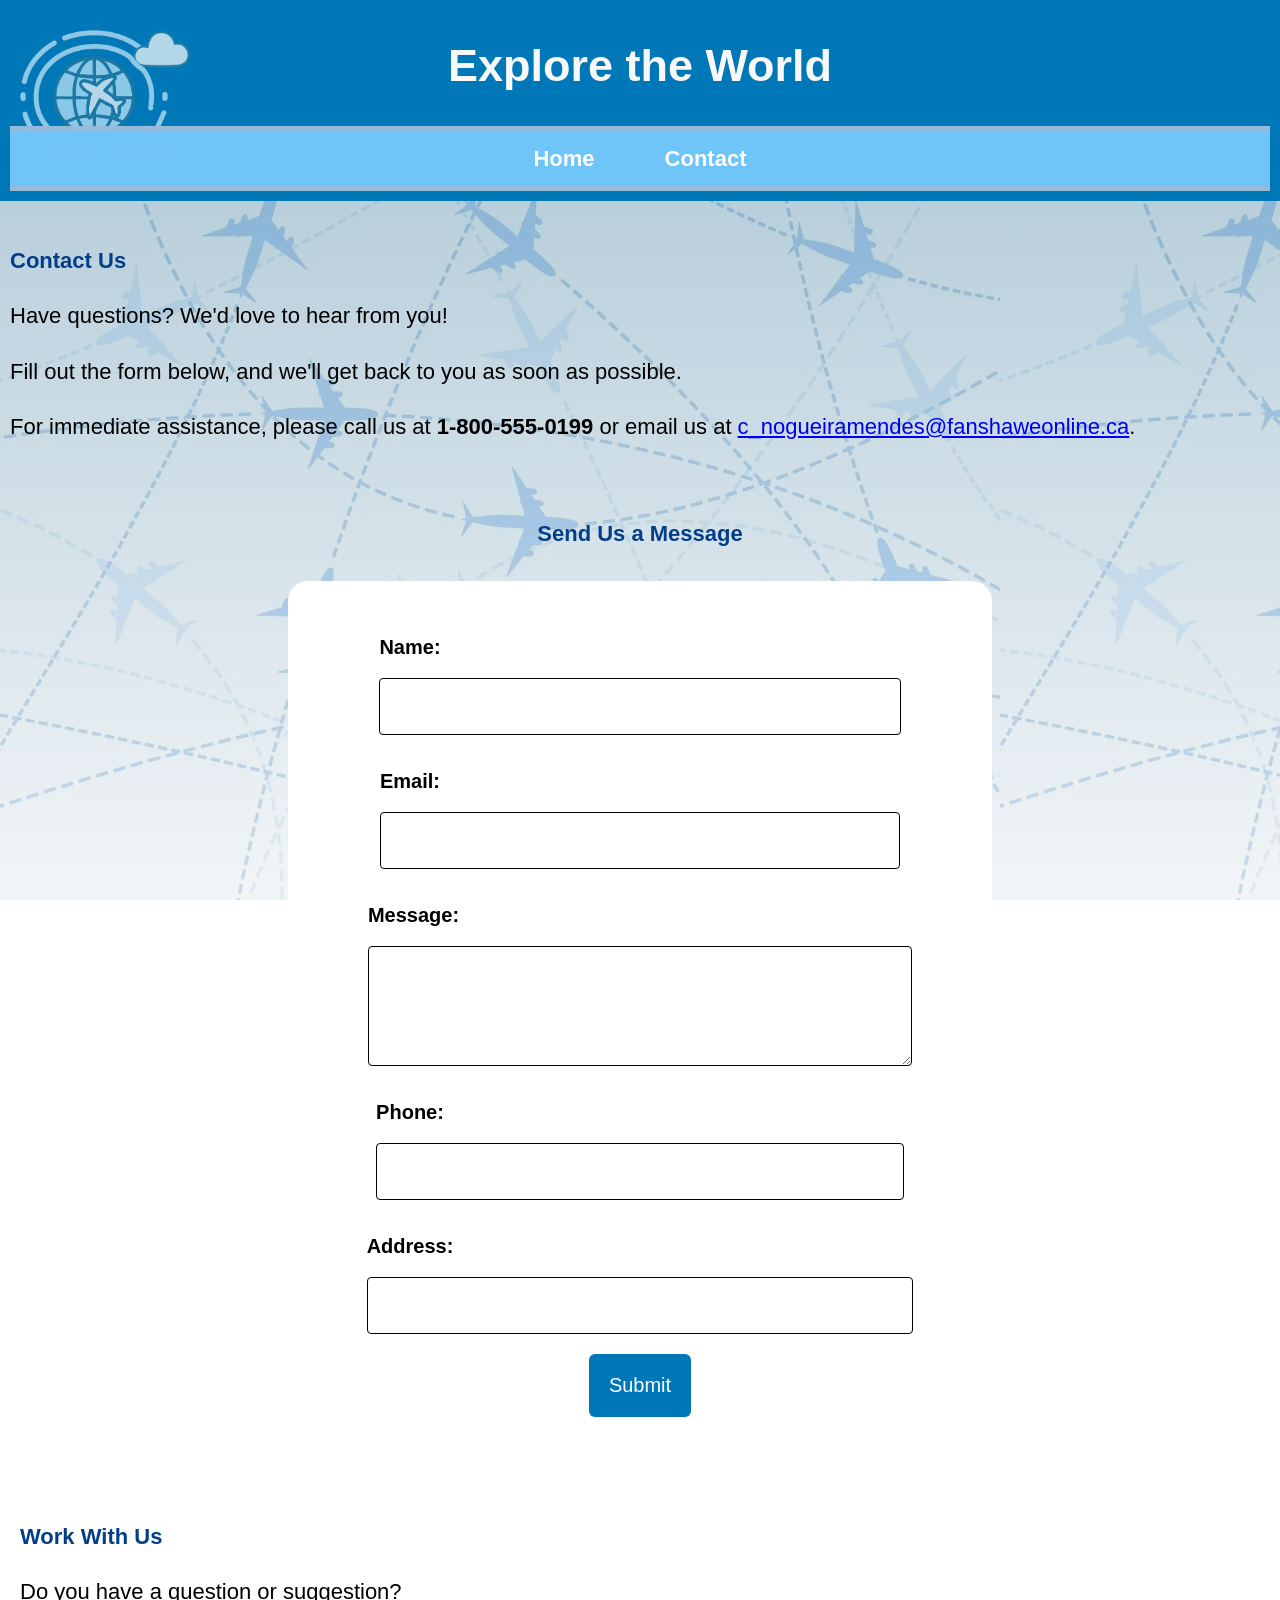
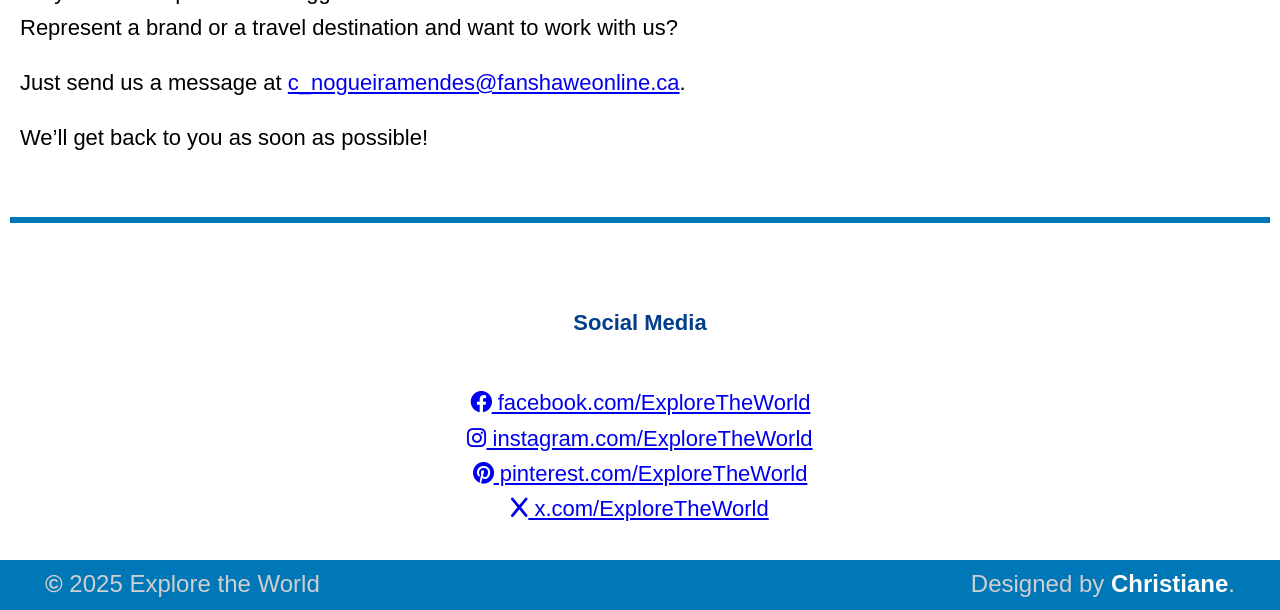
<file: contact.html>
<!DOCTYPE html>
<html lang="en">

<!-- Christiane Nogueira Mendes 
     Student ID: 1242980
     Course: Web Development amd Internet Application
     Project Front End  -->

<head>
    <meta charset="UTF-8">
    <meta name="viewport" content="width=device-width, initial-scale=1.0">
    <link
        href="https://fonts.googleapis.com/css2?family=Dancing+Script:wght@600&family=Roboto:wght@100;400;500;700&display=swap"
        rel="stylesheet" />
    <link href="https://cdnjs.cloudflare.com/ajax/libs/font-awesome/6.0.0-beta3/css/all.min.css" rel="stylesheet">
    <title>Explore the World - Contact Us</title>
    <link rel="stylesheet" href="./css/style.css" />
    <link rel="stylesheet" href="./css/queries.css" />
</head>

<body>
    <!-- Header Section -->
    <header>

        <!-- Logo and Title -->
        <image src="./images/logo.png" alt="Logo of the Explore the World Logo" class="logo" />
        <h1 class="title">Explore the World</h1>

        <!-- Navigation Menu -->
        <nav>
            <ul>
                <li><a href="index.html">Home</a></li>
                <li><a href="contact.html">Contact</a></li>
            </ul>
        </nav>
    </header>

    <!-- Main Content Section -->
    <main>
        <br><br>

        <!-- Contact introduction section -->
        <section class="contact-intro">
            <h2>Contact Us</h2>
            <p>Have questions? We'd love to hear from you!</p>
            <p>Fill out the form below, and we'll get back to you as soon as possible.</p>
            <p>For immediate assistance, please call us at <strong>1-800-555-0199</strong> or email us at
                <a href="mailto:c_nogueiramendes@fanshaweonline.ca">c_nogueiramendes@fanshaweonline.ca</a>.
            </p>
        </section>
        <br><br>

        <!-- Contact form section -->
        <section>
            <div class="contact-form-container">
                <h3>Send Us a Message</h3>
                <form class="contact-form">
                    <!-- User's name -->
                    <div class="form-group">
                        <label for="name">Name:</label>
                        <input type="text" id="name" name="name" required>
                    </div>

                    <!-- User's email -->
                    <div class="form-group">
                        <label for="email">Email:</label>
                        <input type="email" id="email" name="email" required>
                    </div>

                    <!-- Message textarea -->
                    <div class="form-group">
                        <label for="message">Message:</label>
                        <textarea id="message" name="message" rows="4" required></textarea>
                    </div>

                    <!-- Optional phone number -->
                    <div class="form-group">
                        <label for="phone">Phone:</label>
                        <input type="tel" id="phone" name="phone">
                    </div>

                    <!-- Optional address -->
                    <div class="form-group">
                        <label for="address">Address:</label>
                        <input type="text" id="address" name="address">
                    </div>

                    <!-- Submit button -->
                    <button type="submit">Submit</button>
                </form>
            </div>
        </section>
        <br><br>

        <!-- Collaboration and social media section -->
        <section class="contact">
            <h3>Work With Us</h3>
            <div class="collaboration-info">
                <p>Do you have a question or suggestion?<br>
                    Represent a brand or a travel destination and want to work with us?</p>
                <p>Just send us a message at
                    <a href="mailto:a.c_nogueiramendes@fanshaweonline.ca">c_nogueiramendes@fanshaweonline.ca</a>.
                </p>
                <p>We’ll get back to you as soon as possible!</p>
            </div>

            <br>
            <hr><br>

            <!-- Social media links -->
            <div class="social-media">
                <h3>Social Media</h3><br>
                <ul>
                    <li><a href="https://www.facebook.com/FanshaweCollege/" target="_blank">
                            <i class="fab fa-facebook"></i> facebook.com/ExploreTheWorld</a></li>
                    <li><a href="https://www.instagram.com/fanshawecollege/" target="_blank">
                            <i class="fab fa-instagram"></i> instagram.com/ExploreTheWorld</a></li>
                    <li><a href="https://ca.pinterest.com/fanshawecollege/" target="_blank">
                            <i class="fab fa-pinterest"></i> pinterest.com/ExploreTheWorld</a></li>
                    <li><a href="https://x.com/fanshawecollege" target="_blank">
                            <i class="fab fa-x"></i> x.com/ExploreTheWorld</a></li>
                </ul>
            </div>
        </section>

    </main>

    <!-- Footer Section -->
    <footer class="footer">
        <p class="left"><strong>&copy;</strong> 2025 Explore the World</p>
        <p class="right">Designed by <strong class="footer-name">Christiane</strong>.</p>
    </footer>
</body>

</html>
</file>
<file: css/style.css>
/* global settings */
*,
*::before,
*::after {
  box-sizing: inherit;
  padding: 0;
  margin: 0;
}

/* Global styles */
html {
  box-sizing: border-box;
  font-size: 62.5%;
  line-height: 1.6;
}

/* Base styles */
body {
  font-family: Arial, Helvetica, sans-serif;
  background: url(../images/background.jpg) repeat fixed;
  background-image: linear-gradient(to bottom, rgba(153, 185, 201, 0.8), rgba(245, 246, 246, 0.8)), url(../images/background.jpg);
}

/* Header styles */
 header {
  background-color: #0077b6;
  color: white;
  text-align: center;
  padding: 1rem;
  position: relative;
}

/* Header logo and title */
header .logo {
  display: block;
  margin: 2rem auto;
  opacity: 70%;
  width: 50%;
} 

.title {
  font-size: 3.5rem;
  text-align: center;
  padding-top: 2rem;
  color: #f8f8f9;
}

/* Navigation styles */
nav {
  background-color: #fff;
  text-align: center;
  font-size: 2.2rem;
  border-top: 5px solid rgb(151, 187, 221);
  border-bottom: 5px solid rgb(151, 187, 221);
  padding: 0.4rem 0;
  margin-top: 2.4rem;
}

/* Navigation links */
nav ul {
  list-style: none;
  text-align: center;
  font-size: 2.2rem;
  display: flex;
  flex-direction: column;
  background-color: #55bbf7d4;
}

nav a {
  color: white;
  text-decoration: none;
  font-weight: bold;
}

nav a:focus,
nav a:hover {
  text-decoration: underline;
  outline: 2px solid #fff;
  outline-offset: 4px;
}

/* Main content styles */
main {
  text-align: center;
}

/* intro and contact section styles */
.intro h2, .intro p, .contact-intro h2, .contact-intro p, .contact {
  font-size: 2rem;
  text-align:justify;
  padding: 1rem;
}

.intro h2, .contact-intro h2, .contact h3, .contact-form-container h3 {
 color: #023e8a;
}
 
/* Carousel styles */
.carousel {
  width: 100%;
  max-width: 600px;
  margin: 2rem auto;
  overflow: hidden;
  position: relative;
  border-radius: 10px;
  box-shadow: 0 4px 10px rgba(0, 0, 0, 0.2);
}

/* Carousel track */
.carousel-track {
  width: 100%;
  display: flex;
  animation: slide 9s infinite; /* Animação para rotação automática */
}

/* Carousel images */
.carousel-track img {
  width: 100%;
  flex-shrink: 0;
  transition: transform 0.5s ease-in-out;
  object-fit: cover; 
}

/* Carousel image hover effect */
@keyframes slide {
  0% { transform: translateX(0); }
  33% { transform: translateX(-100%); }
  66% { transform: translateX(-200%); }
  100% { transform: translateX(0); }
}

/* Gallery styles */
.gallery {
  display: flex;
  flex-direction: column;
  text-align: center;
  justify-content: center;
  gap: 2rem;
}

/* Gallery images */
.gallery img {
  width: 90%;
  border-radius: 8px;
  animation: fadeIn 1s ease-in;
  transition: transform 0.3s ease-in-out;
  box-shadow: 0 2px 5px rgba(0, 0, 0, 0.2);
  border: 2px solid #0077b6;
}

/* Travel destination styles */
.travel-destination {
  margin: 1rem;
  border: 1px solid grey;
  background-color: white;
  border-radius: 20px;
  padding: 2.4rem 1.2rem;
  width: 94%;
}

.travel-destination:hover,
.travel-destination:focus {
  transform: scale(1.05);
  outline: 3px solid #023e8a;
  outline-offset: 4px;
  border-radius: 8px;
}

.travel-destination h3 {
  color: #0077b6;
  font-size: 2.4rem;
  margin: 0.5rem 0;
}

.travel-destination p {
  font-size: 1.8rem;
  margin: 0.5rem 0;
}

/* Contact section styles */
.contact-form-container {
  display: flex;
  justify-content: center;
  align-items: center;
  flex-direction: column;
  margin-top: 2rem;
  font-size: 1.5rem;
}

.contact-form {
  margin-top: 2rem;
  margin-bottom: 2rem;
  height: auto;
  display: flex;
  flex-direction: column;
  align-items: center;
  background-color: white;
  padding: 3rem;
  width: 80%;
  border-radius: 20px;
}

.contact-form-container h3 {
  font-size: 2rem;
  text-align: center;
  padding: 1rem;
}

.contact-form-container p {
  font-size: 1.5rem;
  text-align: center;
  padding: 1rem;
}

form label {
  display: block;
  margin-top: 1rem;
  font-weight: bold;
}

form input,
form textarea {
  width: 100%;
  padding: 0.75rem;
  margin-top: 0.5rem;
  font-size: 1.8rem;
  border: 1px solid black;
  border-radius: 4px;  
}

.form-column {
  flex: 1; 
}

textarea {
  height: 12rem; 
  resize: vertical; 
}

form input:focus,
form textarea:focus {
  outline: 2px solid #0077b6;
  outline-offset: 2px;
  border-color: #0077b6;
}

/* Submit button styles */
button {
  margin-top: 1rem;
  padding: 1.5rem 1.5rem;
  background-color: #0077b6;
  color: white;
  font-size: 1.5rem;
  border: none;
  border-radius: 6px;
  cursor: pointer;
}

button:hover,
button:focus {
  background-color: #023e8a;
  outline: 2px solid #fff;
  outline-offset: 2px;
}

/* hr styles */
hr {
  border: solid #0077b6;
  height: 2px;
  background-color: #0d3e58;
  margin: 2rem 0;
}

/* social media icons styles */
ul.social-icons {
  list-style-type: none; 
  padding: 0;
  margin: 0; 
}

ul.social-icons li {
  margin-bottom: 10px; 
}

ul.social-icons li a {
  text-decoration: none; 
  color: #333; 
  font-size: 1.2rem; 
  display: flex; 
  align-items: center;
}

ul.social-icons li a i {
  margin-right: 8px; 
  font-size: 1.5rem; 
  color: #333; 
}

ul.social-icons li a:hover i {
  color: #0077b6;  
}

.social-icons {
  display: flex;
  justify-content: center;
  gap: 2rem;
  margin-top: 2rem;
  margin-bottom: 2rem;
}

.social-media {
  font-size: 2rem;
  margin: 2rem 0;
  text-align: center;
  color: #023e8a;
}

/* About section styles */
.about {
  padding: 2.4rem;
  background-color: #55bbf7d4;
  opacity: 70%;
}

.about h2 {
  font-size: 3.5rem;
  text-align: justify;
  padding: 2rem;
  color: #023e8a;
}

.about-logo {
  display: none;
}

.about-text {
  color: #070707;
  font-size: 2rem;
  margin: 2rem 0;
  text-align: justify;
}

/* Video section styles */
.video-container {
  position: relative;
  padding-bottom: 56.25%; 
  height: 0;
  overflow: hidden;
  max-width: 100%;
  margin: 2rem 0; 
  animation: fadeIn 1.5s ease-in-out; 
  animation-delay: 0.5s; 
}

.video-container iframe {
  position: absolute;
  top: 0;
  left: 0;
  width: 100%;
  height: 100%;
  border: none;
}

.video-about {
  font-size: 1.5rem;
  margin: 2rem 0;
  text-align: center;
  font-style: italic;   
}

/* Footer */
.footer {
  background-color: #0077b6;
  color: rgb(207, 207, 207);
  text-align: center;
  padding: 2.5rem;
  font-size: 2.4rem;
  border-top: 4px solid white;
}

.footer-name {
  color: #fff;
  font-size: 2.4rem;
}
</file>
<file: css/queries.css>
/* === GLOBAL STYLES === */
@keyframes fadeIn {
    from {
        opacity: 0;
        transform: translateY(20px); /* Move o elemento para baixo inicialmente */
    }
    to {
        opacity: 1;
        transform: translateY(0); /* Retorna à posição original */
    }
}

/* === MEDIA QUERIES === */

/* Tablet (iPad Air) - 820px and up */
@media only screen and (min-width: 820px) {
  
  /* Header logo and title */
  header .logo {
    padding-top: 1rem;
    display: flex;
    float: left;
    position: absolute;
    width: 17rem;
    margin: 1rem;
  }

  .title {
    font-size: 4.5rem;
    text-align: center;
    padding-top: 2rem;
  }

  /* Navigation bar */
  nav {
    background-color: white;
    opacity: 99%;
    padding: 0rem;
    justify-content: center;
  }

  nav ul {
    list-style: none;
    font-size: 2.2rem;
    display: flex;
    background-color: #55bbf7d4;
    padding: 0;
    margin: 0;
    display: flex;
    flex-direction: row; 
    justify-content: center;
    gap: 5rem; 
  }

  nav li {
    margin: 0; 
  }

  nav a {
    color: white;
    text-decoration: none;
    font-weight: bold;
    display: inline-block;
    padding: 1rem;
    margin: 0rem;
  }

  nav a:focus,
  nav a:hover {
    text-decoration: underline;
    outline: 2px solid #fff;
    outline-offset: 4px;
  }

  /* Main content styles */
  .intro h2, 
  .intro p, 
  .contact-intro h2, 
  .contact-intro p, 
  .contact p,
  .contact h3 {
    font-size: 2.2rem;
    padding: 1rem;
    text-align: left;
  }

  /* Carousel styles */
  .carousel {
    width: 100%;
    height: 45rem;
    max-width: none;
  }

  /* gallery styles */
  .gallery {
    display: inline-block; 
  }

  /* travel destination styles */
  .travel-destination {
    margin: 2.5rem;
    display: inline-block; 
  }

  .travel-destination h3 {
    font-size: 3rem;
  }

  .travel-destination p {
    font-size: 2.5rem;
  }

  /* button styles */
  button {
    font-size: 2rem;
    padding: 2rem;
  }

  /* about section styles */
  .about-logo {
    display: block;
    opacity: 99%;
    float: left;
    margin-top: 5rem;
    margin-right: 2rem;
    width: 20rem;
  }

  .about-text {
    font-size: 2.5rem;
  }

  .video-about {
    font-size: 2rem;
  }

  /* social media section */
  .social-media h3 {
    font-size: 3rem;
    text-align: center;
    padding: 1rem;
  }

  /* social media and contacts styles */
  .social-media, 
  .contact-form-container h3, 
  .contact-form{
    font-size: 2.2rem;
  }

  /* contact form styles */
  .contact-form {
    width: 55%;
  }

  .form-group {
    margin: 1rem;
  }

  .form-group label {
    font-size: 2rem;
    margin-bottom: 1rem;
    float: left;
  }

  .form-group input,
  .form-group textarea {
    font-size: 3.5rem;
    width: 100%; 
    float: right;

  }

  form input,
  form textarea {
    font-size: 2.5rem;
    width: 100%; 
  
  }
}

/* Desktop (1200px and up) */
@media only screen and (min-width: 1200px) {

  /* intro and contact-intro styles */
  .intro h2, 
  .intro p, 
  .contact-intro h2, 
  .contact-intro p, 
  .contact p,
  .contact h3 {
    font-size: 2.2rem;
  }

  /* travel destination styles */
  .travel-destination {  
    width: 39rem;
    margin: 1.6rem;
    margin-bottom: 4rem;
    padding: 1rem;
    box-shadow: none;  
    height: auto;
  }

  .travel-destination img {
    float: none; 
    margin-top: 1rem;
    width: 90%; 
    height: 20rem; 
    object-fit: cover; 
    border-radius: 10px; 
  }

  .travel-destination h3 {
    font-size: 2.5rem; 
    margin: 1rem 0;
  }

  .travel-destination p {
    font-size: 1.8rem; 
    margin: 0.5rem 0;
  }

  .travel-destination button {
    font-size: 1.6rem;
    padding: 1rem 2rem;
    background-color: #0077b6;
    color: white;
    border: none;
    border-radius: 5px;
    cursor: pointer;
    transition: background-color 0.3s ease;
  }

  .travel-destination button:hover {
    background-color: #023e8a;
  }

  /* about section styles */
  .about-text {
    font-size: 2rem;  
  }

  /* Floating elements in the footer */
  .left {
    float: left;
    margin-top: -2rem;
    margin-left: 2rem;
  }

  .right {
    float: right;
    margin-top: -2rem;
    margin-right: 2rem;
  }   
}
</file>
